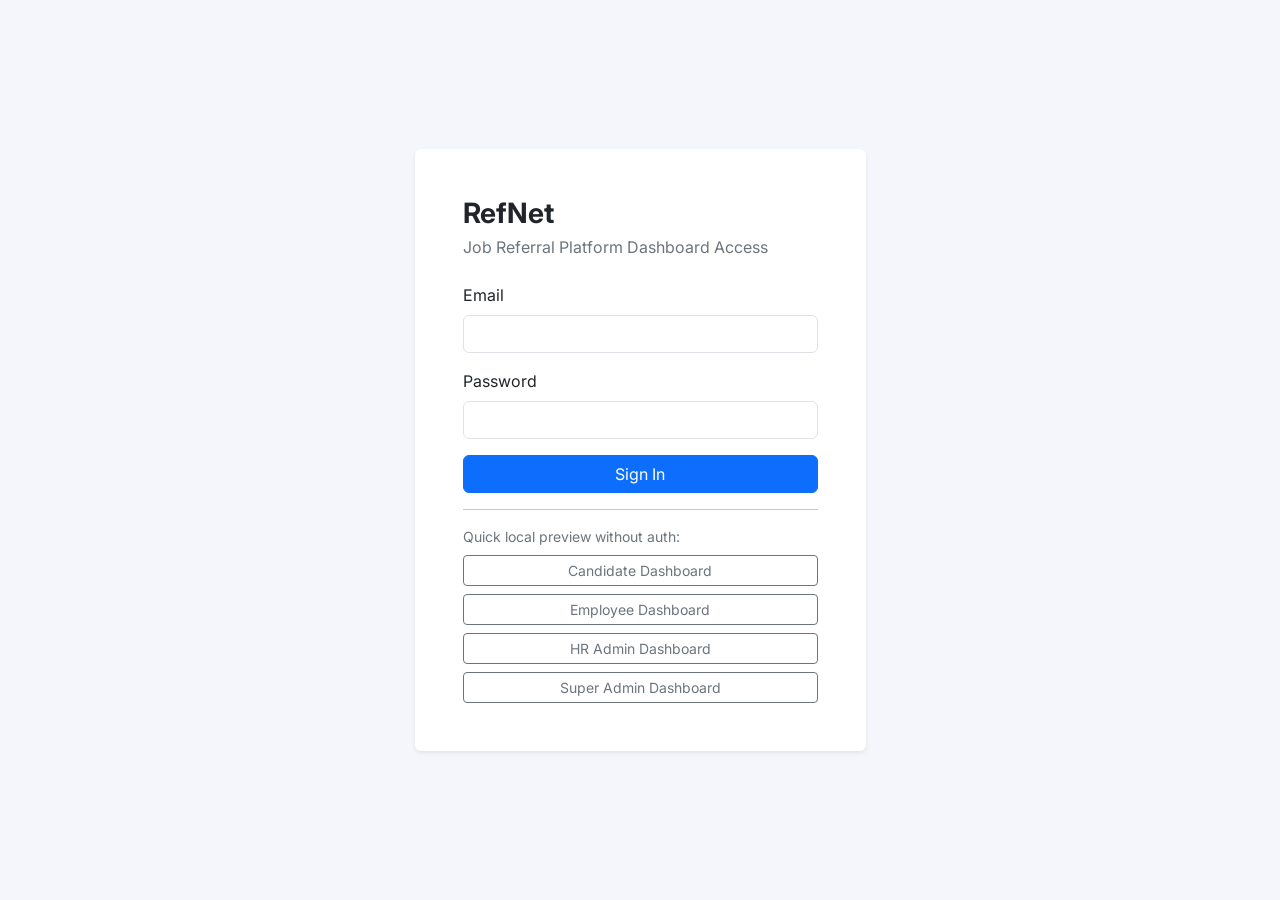
<file: Frontend/index.html>
<!DOCTYPE html>
<html lang="en">
<head>
    <meta charset="UTF-8">
    <meta name="viewport" content="width=device-width, initial-scale=1.0">
    <title>RefNet - Sign In</title>
    <link rel="preconnect" href="https://fonts.googleapis.com">
    <link rel="preconnect" href="https://fonts.gstatic.com" crossorigin>
    <link href="https://fonts.googleapis.com/css2?family=Inter:wght@400;500;600;700&display=swap" rel="stylesheet">
    <link href="https://cdn.jsdelivr.net/npm/bootstrap@5.3.3/dist/css/bootstrap.min.css" rel="stylesheet">
    <link href="./assets/css/main.css" rel="stylesheet">
</head>
<body class="auth-body">
    <div class="container py-5">
        <div class="row justify-content-center">
            <div class="col-12 col-md-8 col-lg-5">
                <div class="card shadow-sm border-0">
                    <div class="card-body p-4 p-lg-5">
                        <h1 class="h3 fw-bold mb-1">RefNet</h1>
                        <p class="text-secondary mb-4">Job Referral Platform Dashboard Access</p>
                        <form id="login-form" class="vstack gap-3">
                            <div>
                                <label class="form-label">Email</label>
                                <input type="email" class="form-control" id="email" required>
                            </div>
                            <div>
                                <label class="form-label">Password</label>
                                <input type="password" class="form-control" id="password" required>
                            </div>
                            <button class="btn btn-primary w-100" type="submit" id="login-btn">Sign In</button>
                        </form>
                        <div id="auth-error" class="alert alert-danger mt-3 d-none"></div>
                        <hr>
                        <p class="small text-secondary mb-2">Quick local preview without auth:</p>
                        <div class="d-grid gap-2">
                            <a href="./pages/candidate-dashboard.html" class="btn btn-outline-secondary btn-sm">Candidate Dashboard</a>
                            <a href="./pages/employee-dashboard.html" class="btn btn-outline-secondary btn-sm">Employee Dashboard</a>
                            <a href="./pages/hr-admin-dashboard.html" class="btn btn-outline-secondary btn-sm">HR Admin Dashboard</a>
                            <a href="./pages/super-admin-dashboard.html" class="btn btn-outline-secondary btn-sm">Super Admin Dashboard</a>
                        </div>
                    </div>
                </div>
            </div>
        </div>
    </div>
    <script type="module" src="./pages/js/auth.js"></script>
</body>
</html>
</file>
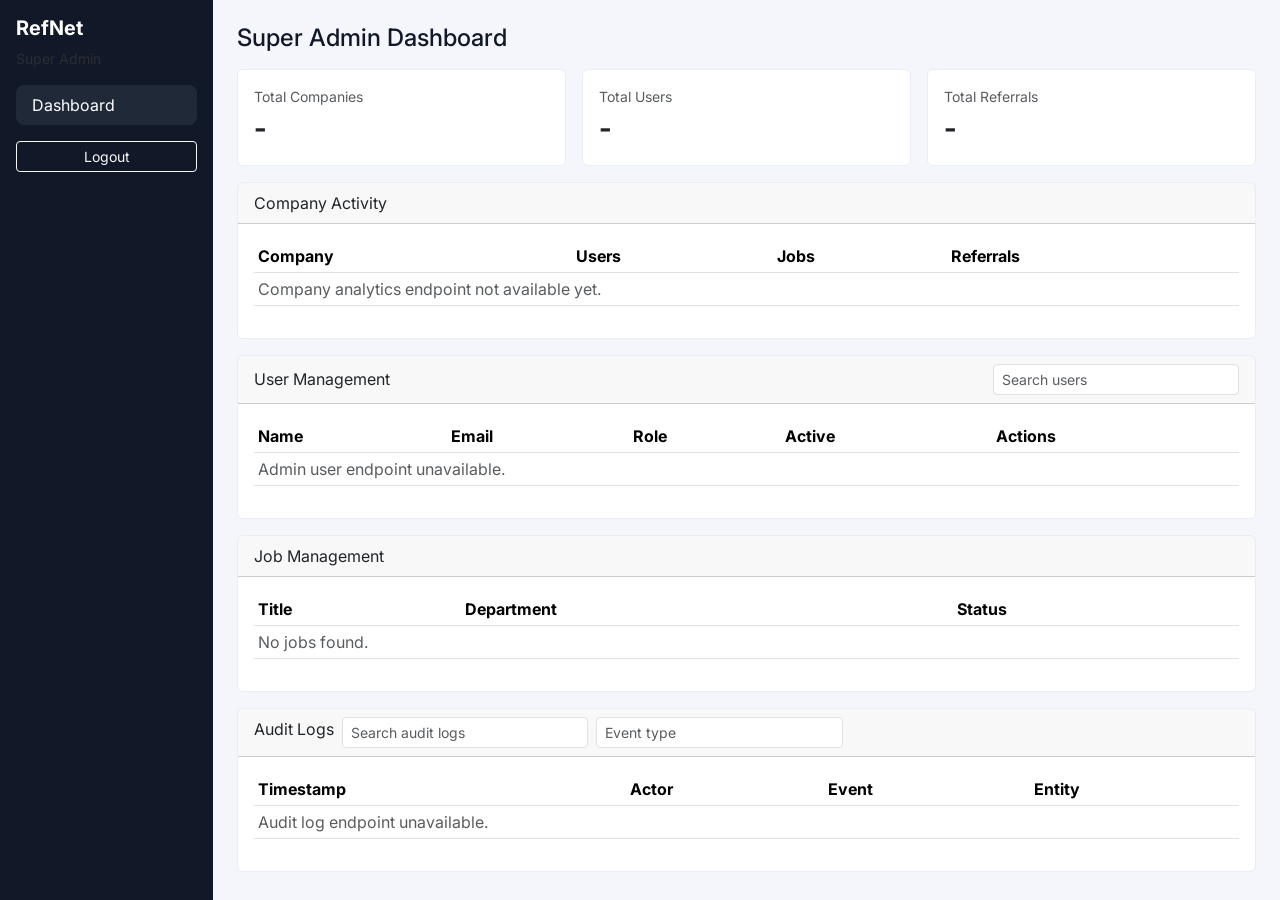
<file: Frontend/pages/super-admin-dashboard.html>
<!DOCTYPE html>
<html lang="en">
<head>
    <meta charset="UTF-8">
    <meta name="viewport" content="width=device-width, initial-scale=1.0">
    <title>Super Admin Dashboard - RefNet</title>
    <link rel="preconnect" href="https://fonts.googleapis.com">
    <link rel="preconnect" href="https://fonts.gstatic.com" crossorigin>
    <link href="https://fonts.googleapis.com/css2?family=Inter:wght@400;500;600;700&display=swap" rel="stylesheet">
    <link href="https://cdn.jsdelivr.net/npm/bootstrap@5.3.3/dist/css/bootstrap.min.css" rel="stylesheet">
    <link href="../assets/css/main.css" rel="stylesheet">
</head>
<body>
    <div id="app"></div>
    <script type="module" src="./js/super-admin-dashboard.js"></script>
</body>
</html>
</file>
<file: Frontend/assets/css/main.css>
:root {
    --rf-bg: #f4f6fb;
    --rf-card-border: #e9edf5;
    --rf-text-muted: #6b7280;
}

* {
    font-family: "Inter", sans-serif;
}

body {
    background: var(--rf-bg);
    color: #111827;
}

.auth-body {
    min-height: 100vh;
    display: flex;
    align-items: center;
}

.rf-layout {
    min-height: 100vh;
}

.rf-sidebar {
    min-height: 100vh;
    background: #111827;
    color: #fff;
}

.rf-sidebar .nav-link {
    color: #d1d5db;
    border-radius: 8px;
}

.rf-sidebar .nav-link.active,
.rf-sidebar .nav-link:hover {
    background: #1f2937;
    color: #fff;
}

.rf-main {
    min-height: 100vh;
}

.card {
    border-color: var(--rf-card-border);
}

.kpi-value {
    font-size: 1.75rem;
    font-weight: 700;
}

.timeline-step {
    display: inline-flex;
    align-items: center;
    margin-right: 8px;
    margin-bottom: 8px;
}

.timeline-step .dot {
    width: 10px;
    height: 10px;
    border-radius: 50%;
    margin-right: 6px;
    background: #9ca3af;
}

.timeline-step.done .dot {
    background: #16a34a;
}

.timeline-step.current .dot {
    background: #2563eb;
}

.chat-box {
    height: 320px;
    overflow-y: auto;
    border: 1px solid var(--rf-card-border);
    border-radius: 8px;
    background: #fff;
    padding: 12px;
}

.chat-message {
    margin-bottom: 10px;
}

.chat-message.me {
    text-align: right;
}

.chat-message .bubble {
    display: inline-block;
    max-width: 80%;
    padding: 8px 10px;
    border-radius: 10px;
    background: #eef2ff;
}

.chat-message.me .bubble {
    background: #dcfce7;
}

.table td, .table th {
    vertical-align: middle;
}
</file>
